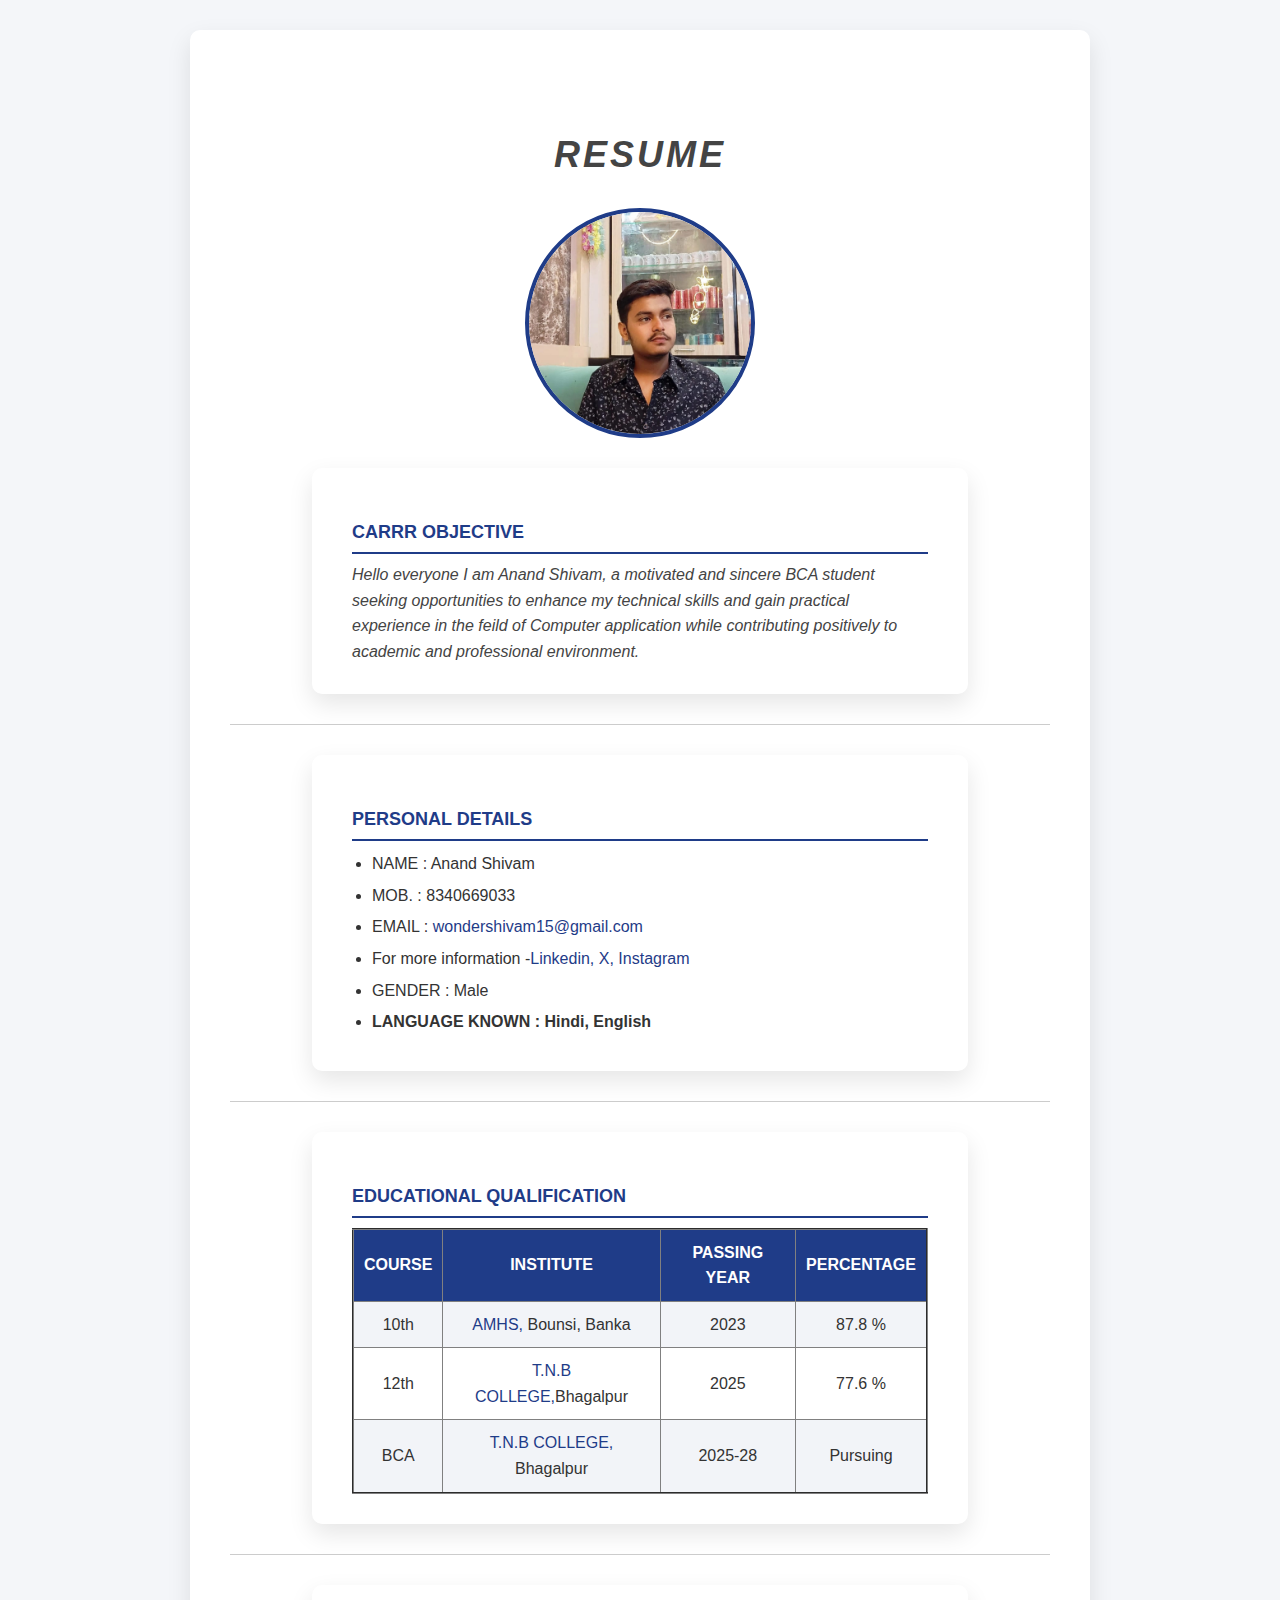
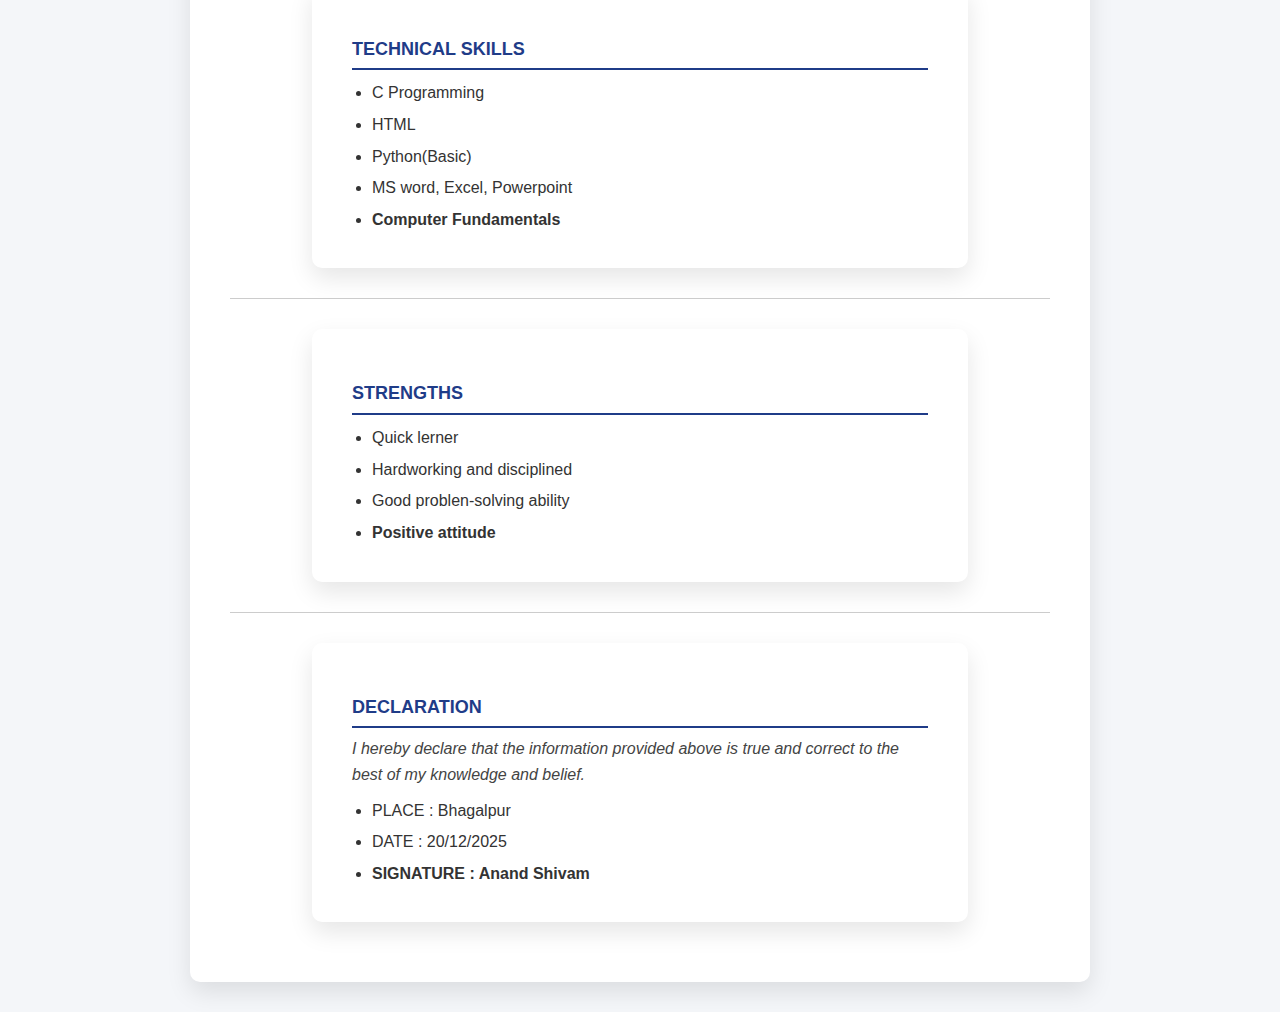
<file: index.html>
<!DOCTYPE html>
<html lang="en">
<head>
    <meta charset="UTF-8" >
    <meta name="viewport" content="width=30, initial-scale=1.0">
    <title>Shivam Resume</title>
    <link rel="stylesheet" href="shiv.css">
</head>
<body>
    <div>
    <h1><pre> <b> <I>RESUME</I></b></pre></h1>
        <img src="shivaa.jpeg" alt="Profile picture" width="230" height="230">
        <div>
             <h3>CARRR OBJECTIVE</h3>
        <i>
            Hello everyone I am Anand Shivam, a motivated and sincere BCA student seeking opportunities
            to enhance my technical skills and gain practical experience in the feild of Computer 
            application while contributing positively to academic and professional environment.
</i>
    </p>
    </div>
    <hr>
    <div>
    <h3>PERSONAL DETAILS </h3>
<ul>
    <li>NAME : Anand Shivam</li>
    <LI>MOB. : 8340669033</LI>
    <LI>EMAIL : <a href="wondershivam15@gmail.com" target="_main">wondershivam15@gmail.com</a></LI>
    <li>For more information -<a href="https://www.linkedin.com/in/anand-shivam-846312374?utm_source=share&utm_campaign=share_via&utm_content=profile&utm_medium=android_app " target="_main">Linkedin,</a>
        <a href="https://x.com/im_anandshivam" target="_main">X,</a>
        <a href="https://www.instagram.com/anand_shivam15?igsh=MW4zNnRzOGxkMDV1NA==" target="_main">Instagram</a>
    </li>
    <li>GENDER : Male</li>
    <LI>LANGUAGE KNOWN : Hindi, English</LI>
</ul>
</div>
<HR>
    <div>
    <h3>EDUCATIONAL QUALIFICATION</h3>
    
    <table border="2">
        <TR>
            <td>COURSE</td>
            <TD>INSTITUTE</TD>
            <TD>PASSING YEAR</TD>
            <TD>PERCENTAGE</TD>
        </TR>
        <TR>
                <td>10th</td>
                <td><a href="https://amhsmandar.org/Home_Page" target="_main">AMHS,</a> Bounsi, Banka</td>
                <TD>2023</TD>
                <TD>87.8 %</TD>
    
        </TR>
        <TR>
            <TD>12th</TD>
            <td><a href="https://tnbcollege.org/" target="_main">T.N.B COLLEGE,</a>Bhagalpur</td>
            <td>2025</td>
            <td>77.6 %</td>
        </TR>
        <tr>
            <td>BCA</td>
            <td><a href="https://tnbcollege.org/">T.N.B COLLEGE,</a> Bhagalpur</td>
            <td>2025-28</td>
            <td>Pursuing</td>
        </tr>
    </div>
    </table>
    </div>
    <hr>
    <div>
    <H3> TECHNICAL SKILLS</H3>
<UL>
    <LI>C Programming</LI>
    <li>HTML</li>
    <li>Python(Basic)</li>
    <li>MS word, Excel, Powerpoint</li>
    <LI>Computer Fundamentals</LI>
</UL>
</div>
<hr>
<div>
<h3>STRENGTHS</h3>
<UL>
    <LI>Quick lerner</LI>
    <li>Hardworking and disciplined</li>
    <li>Good problen-solving ability</li>
    <li>Positive attitude</li>
</UL>
</div><hr>
<div>
<h3>DECLARATION</h3>
<I>
    I hereby declare that the information provided above is true and correct to the best of my knowledge and belief.
</I>
<ul>
    <li>PLACE : Bhagalpur</li>
    <li>DATE : 20/12/2025</li>
    <li>SIGNATURE : Anand Shivam</li>
</ul>
</div>
</body>
</html
</file>
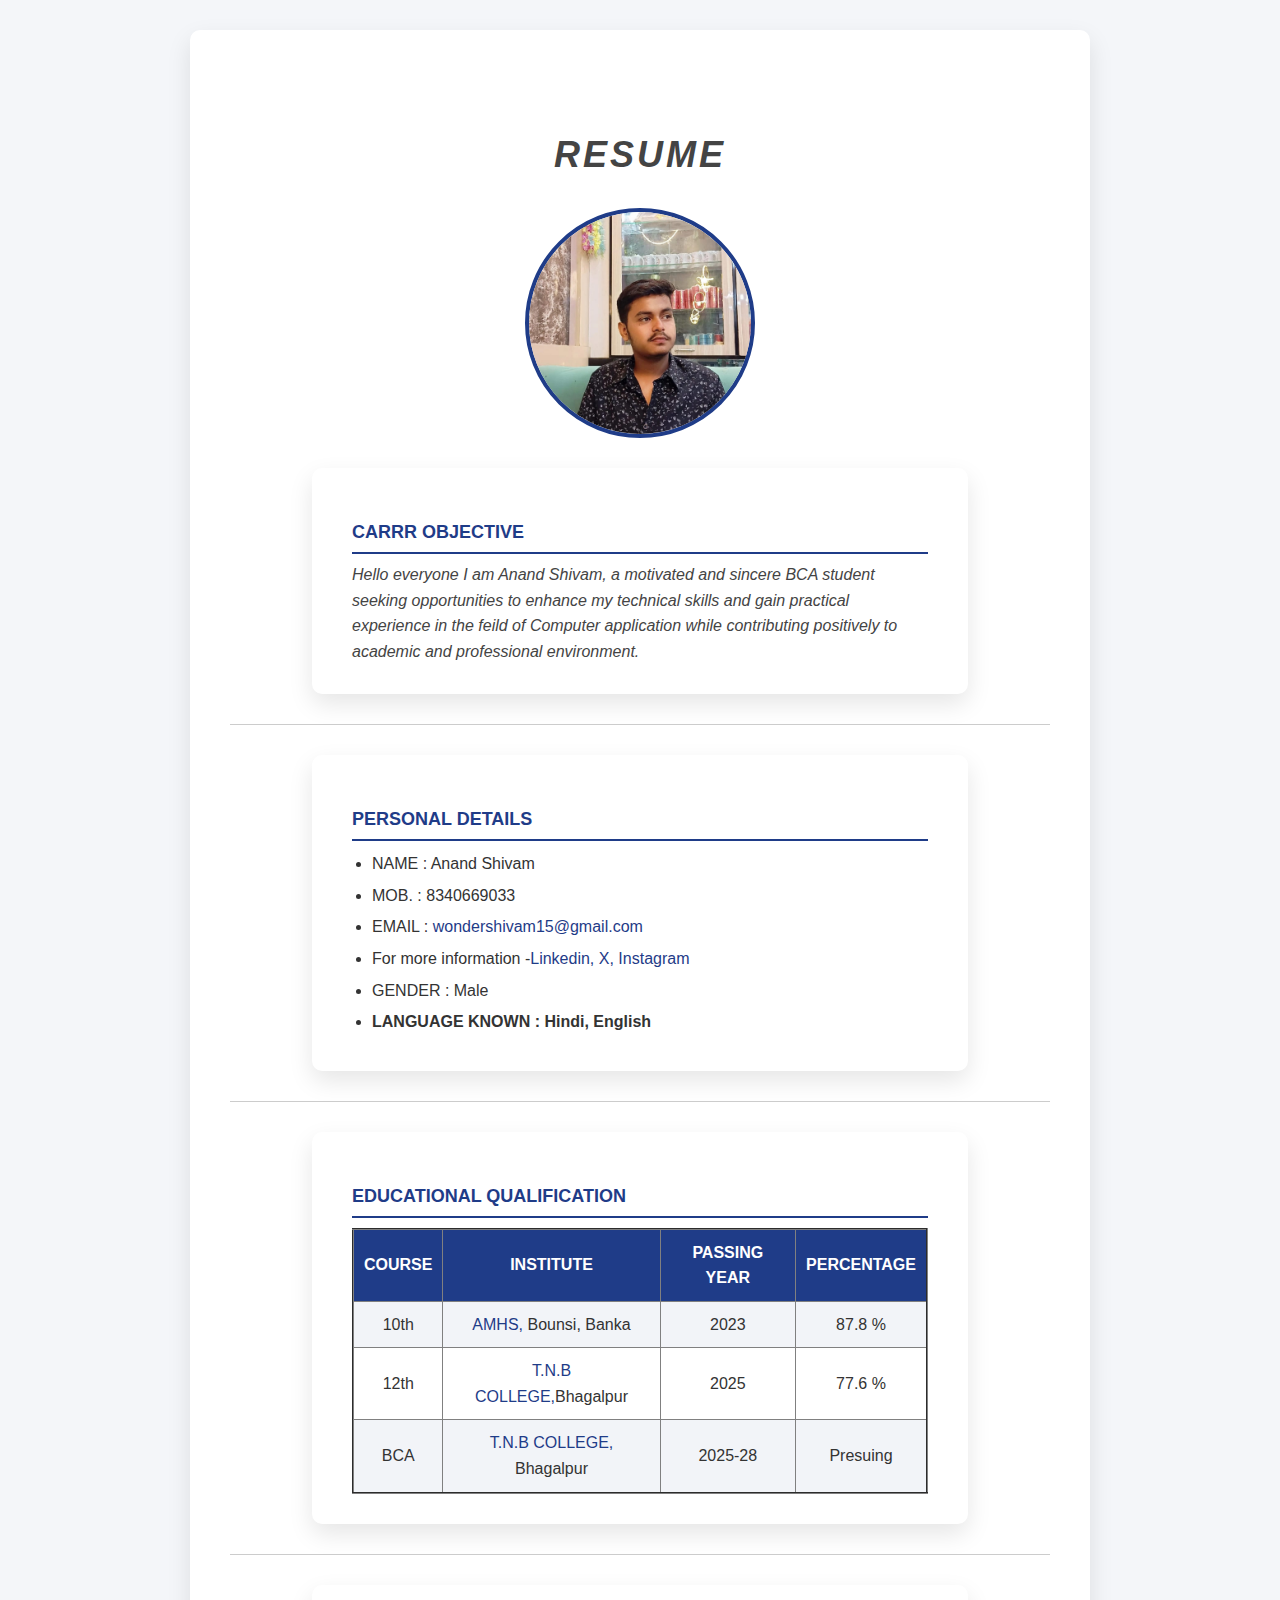
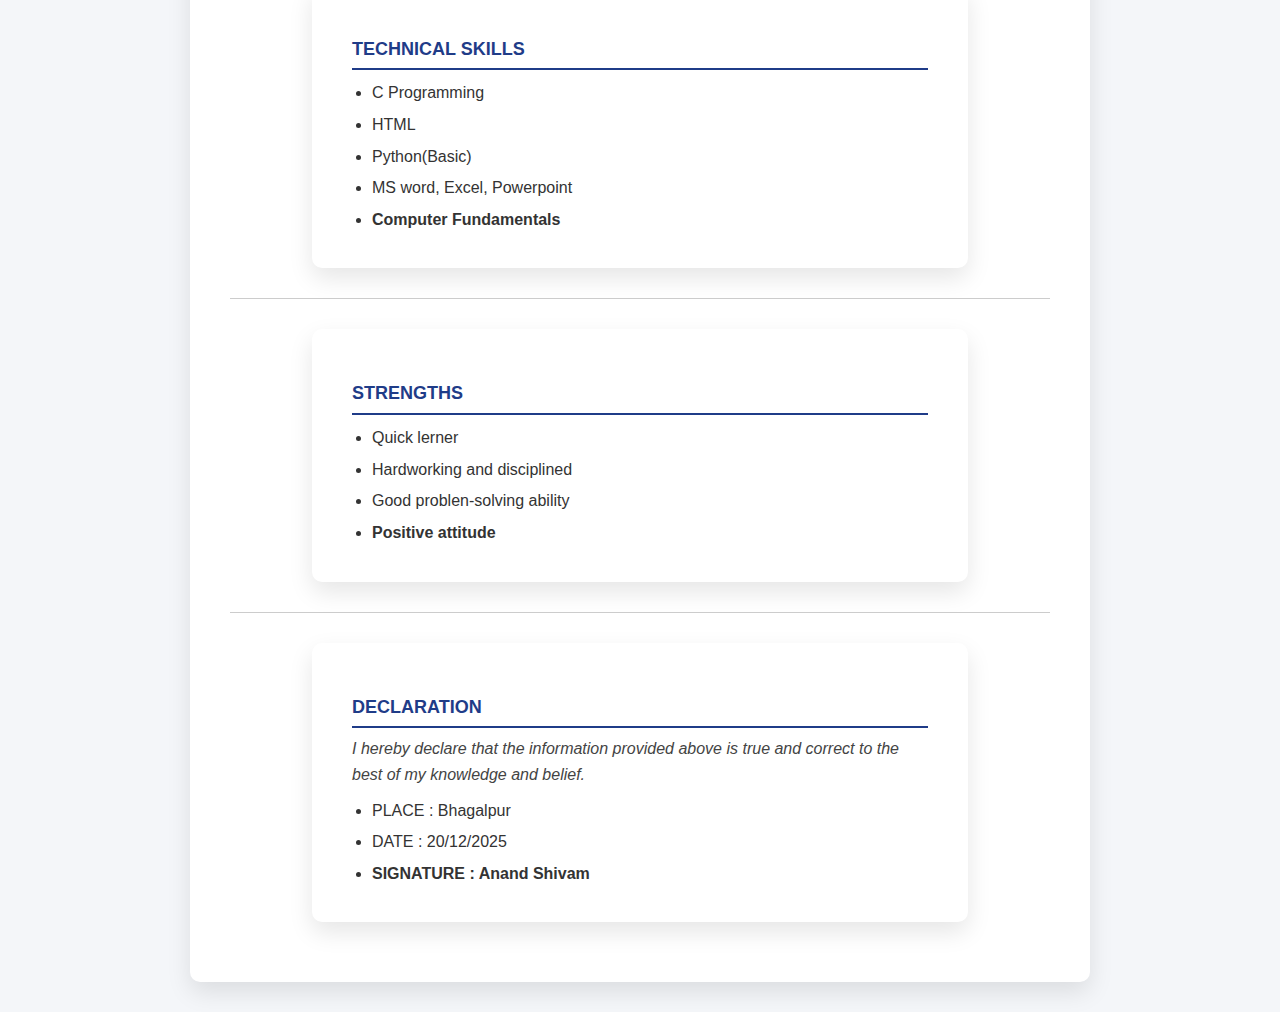
<file: RESUME.html>
<!DOCTYPE html>
<html lang="en">
<head>
    <meta charset="UTF-8" >
    <meta name="viewport" content="width=30, initial-scale=1.0">
    <title>Shivam Resume</title>
    <link rel="stylesheet" href="shiv.css">
</head>
<body>
    <div>
    <h1><pre> <b> <I>RESUME</I></b></pre></h1>
        <img src="shivaa.jpeg" alt="Profile picture" width="230" height="230">
        <div>
             <h3>CARRR OBJECTIVE</h3>
        <i>
            Hello everyone I am Anand Shivam, a motivated and sincere BCA student seeking opportunities
            to enhance my technical skills and gain practical experience in the feild of Computer 
            application while contributing positively to academic and professional environment.
</i>
    </p>
    </div>
    <hr>
    <div>
    <h3>PERSONAL DETAILS </h3>
<ul>
    <li>NAME : Anand Shivam</li>
    <LI>MOB. : 8340669033</LI>
    <LI>EMAIL : <a href="wondershivam15@gmail.com" target="_main">wondershivam15@gmail.com</a></LI>
    <li>For more information -<a href="https://www.linkedin.com/in/anand-shivam-846312374?utm_source=share&utm_campaign=share_via&utm_content=profile&utm_medium=android_app " target="_main">Linkedin,</a>
        <a href="https://x.com/im_anandshivam" target="_main">X,</a>
        <a href="https://www.instagram.com/anand_shivam15?igsh=MW4zNnRzOGxkMDV1NA==" target="_main">Instagram</a>
    </li>
    <li>GENDER : Male</li>
    <LI>LANGUAGE KNOWN : Hindi, English</LI>
</ul>
</div>
<HR>
    <div>
    <h3>EDUCATIONAL QUALIFICATION</h3>
    
    <table border="2">
        <TR>
            <td>COURSE</td>
            <TD>INSTITUTE</TD>
            <TD>PASSING YEAR</TD>
            <TD>PERCENTAGE</TD>
        </TR>
        <TR>
                <td>10th</td>
                <td><a href="https://amhsmandar.org/Home_Page" target="_main">AMHS,</a> Bounsi, Banka</td>
                <TD>2023</TD>
                <TD>87.8 %</TD>
    
        </TR>
        <TR>
            <TD>12th</TD>
            <td><a href="https://tnbcollege.org/" target="_main">T.N.B COLLEGE,</a>Bhagalpur</td>
            <td>2025</td>
            <td>77.6 %</td>
        </TR>
        <tr>
            <td>BCA</td>
            <td><a href="https://tnbcollege.org/">T.N.B COLLEGE,</a> Bhagalpur</td>
            <td>2025-28</td>
            <td>Presuing</td>
        </tr>
    </div>
    </table>
    </div>
    <hr>
    <div>
    <H3> TECHNICAL SKILLS</H3>
<UL>
    <LI>C Programming</LI>
    <li>HTML</li>
    <li>Python(Basic)</li>
    <li>MS word, Excel, Powerpoint</li>
    <LI>Computer Fundamentals</LI>
</UL>
</div>
<hr>
<div>
<h3>STRENGTHS</h3>
<UL>
    <LI>Quick lerner</LI>
    <li>Hardworking and disciplined</li>
    <li>Good problen-solving ability</li>
    <li>Positive attitude</li>
</UL>
</div><hr>
<div>
<h3>DECLARATION</h3>
<I>
    I hereby declare that the information provided above is true and correct to the best of my knowledge and belief.
</I>
<ul>
    <li>PLACE : Bhagalpur</li>
    <li>DATE : 20/12/2025</li>
    <li>SIGNATURE : Anand Shivam</li>
</ul>
</div>
</body>
</html
</file>
<file: shiv.css>
/* ===== RESET & BASE ===== */
* {
    margin: 0;
    padding: 0;
    box-sizing: border-box;
    font-family: "Segoe UI", Tahoma, Arial, sans-serif;
}

body {
    background: #f4f6f9;
    color: #333;
    line-height: 1.6;
}

/* ===== MAIN CONTAINER ===== */
div {
    width: 80%;
    max-width: 900px;
    margin: 30px auto;
    background: #ffffff;
    padding: 30px 40px;
    border-radius: 10px;
    box-shadow: 0 10px 25px rgba(0, 0, 0, 0.1);
}

/* ===== RESUME TITLE ===== */
h1 {
    text-align: center;
    font-size: 36px;
    letter-spacing: 3px;
    margin-bottom: 25px;
    color: #1f3c88;
    font-weight: 800;
    text-transform: uppercase;
}

/* ===== PROFILE IMAGE ===== */
img {
    display: block;
    margin: 0 auto 20px auto;
    border-radius: 50%;
    border: 4px solid #1f3c88;
}

/* ===== SECTION HEADINGS ===== */
h3 {
    margin-top: 20px;
    margin-bottom: 8px;
    padding-bottom: 5px;
    color: #1f3c88;
    border-bottom: 2px solid #1f3c88;
    font-size: 18px;
    text-transform: uppercase;
}

/* ===== PARAGRAPH & ITALIC TEXT ===== */
i {
    display: block;
    margin-top: 8px;
    color: #444;
    font-style: italic;
}

/* ===== LISTS ===== */
ul {
    margin-left: 20px;
    margin-top: 10px;
}

ul li {
    margin-bottom: 6px;
}

/* ===== LINKS ===== */
a {
    color: #1f3c88;
    text-decoration: none;
    font-weight: 500;
}

a:hover {
    text-decoration: underline;
}

/* ===== TABLE ===== */
table {
    width: 100%;
    border-collapse: collapse;
    margin-top: 10px;
}

table td {
    padding: 10px;
    text-align: center;
}

table tr:first-child {
    background: #1f3c88;
    color: white;
    font-weight: bold;
}

table tr:nth-child(even) {
    background: #f2f4f8;
}

/* ===== HR LINE ===== */
hr {
    margin: 20px 0;
    border: none;
    height: 1px;
    background: #ccc;
}

/* ===== DECLARATION ===== */
ul li:last-child {
    font-weight: bold;
}
</file>
